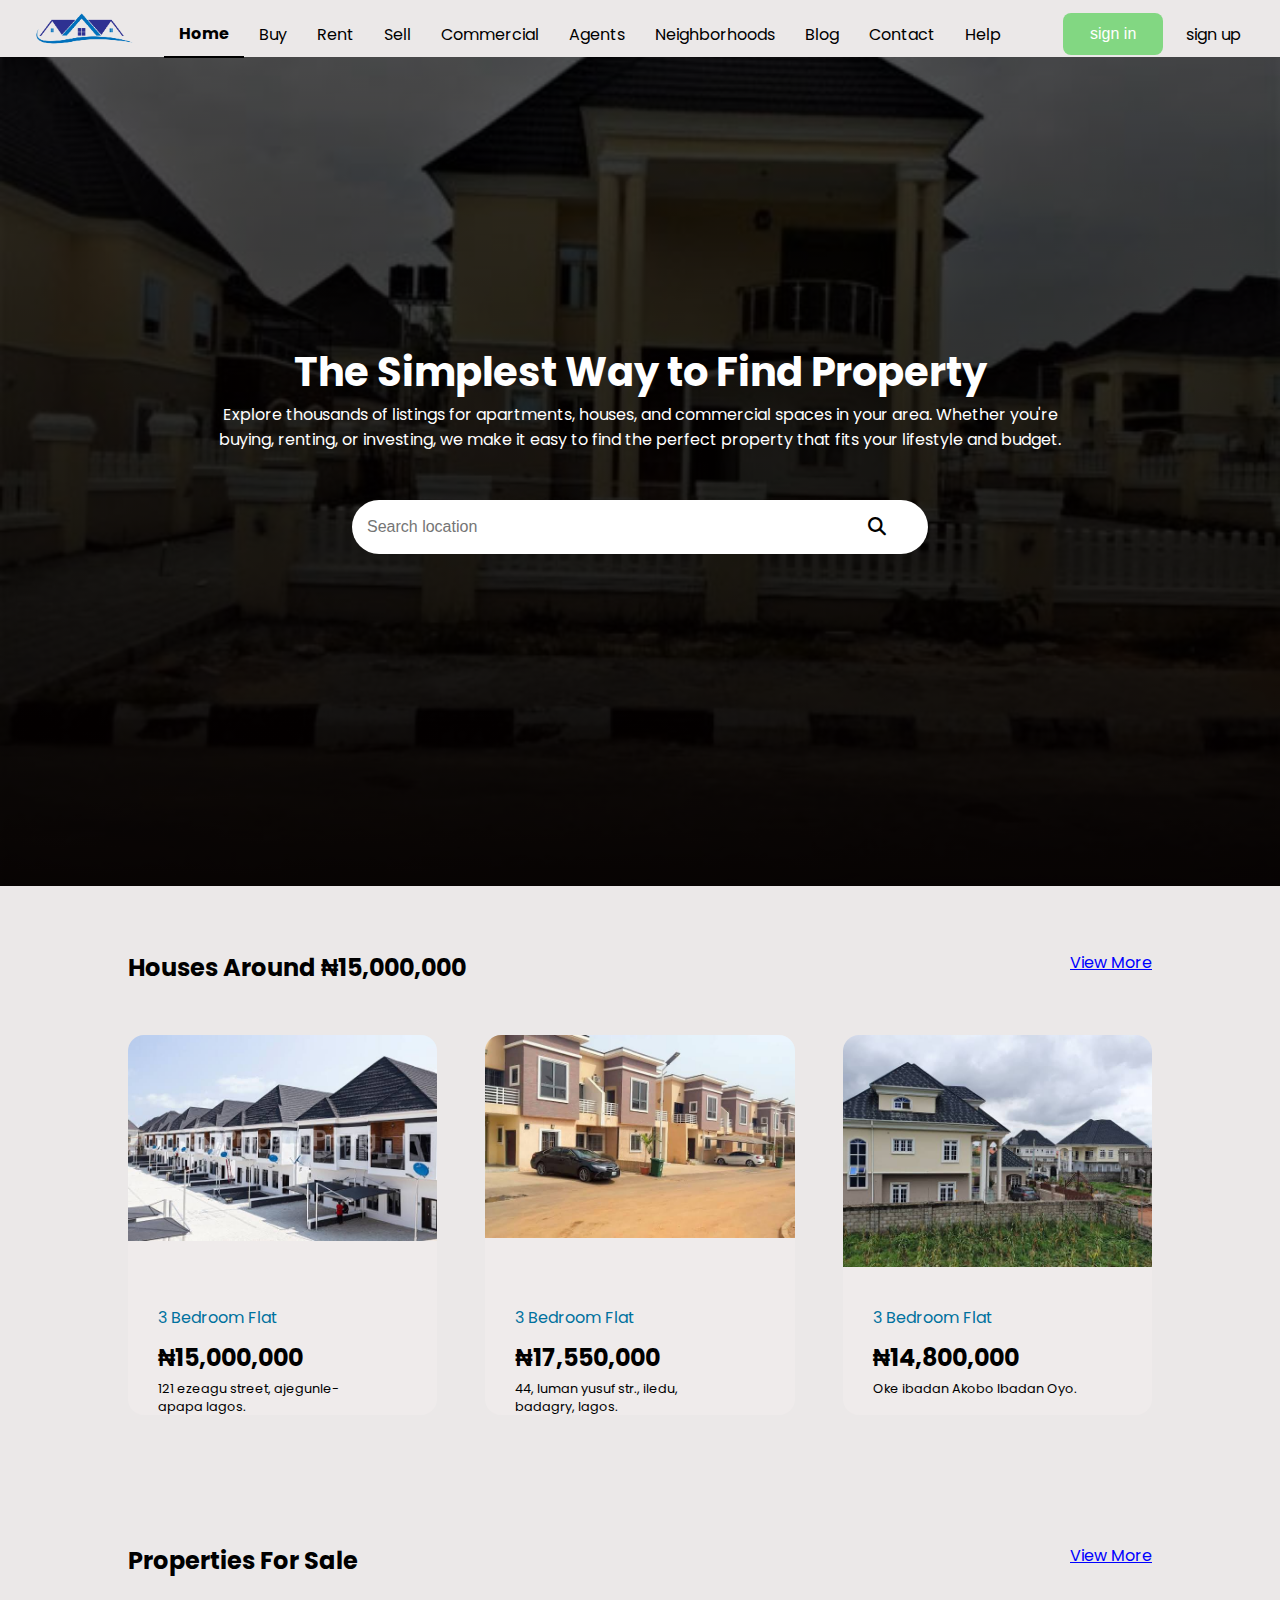
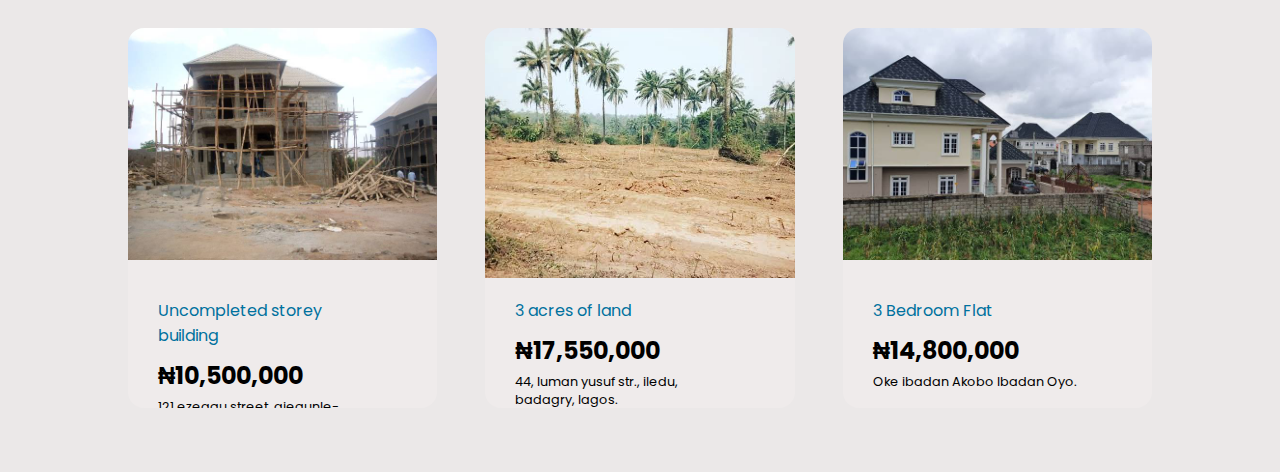
<file: index.html>
<!DOCTYPE html>
<html>
<head>
    <title> REAL ESTATE</title>
    <link rel = "stylesheet" href ="html.css">
    <link rel="stylesheet" href="https://cdnjs.cloudflare.com/ajax/libs/font-awesome/6.5.0/css/all.min.css" />
    <link href="https://fonts.googleapis.com/css2?family=Poppins:wght@400;600&display=swap" rel="stylesheet">

</head>

<body>
         <nav class="nav">
            <div class="logo-links">
            <div class="logodiv">
                <img class="logo" src="static/image/logo.png" alt="logo">
            </div>

            <a href="index.html" class="active link">Home</a>
            <a href="buy.html" id="buy-link" class="link">Buy</a>
            <a href="rent.html" id="rent-link" class="link">Rent </a>
            <a href="sell.html"> Sell</a>
            <a href="#">Commercial</a>
            <a href="#">Agents</a>
            <a href="#">Neighborhoods</a>
            <a href="#">Blog</a>
            <a href="#">Contact</a>
            <a href="help.html">Help </a>
            
            </div>


            <div class="signup">
                <button><a href="login.html">sign in </a></button>
                <a>sign up</a>
            </div>
        </nav>

        <div id="buy-dropdown" class="drop">
            <div class="firstpart">
                <ul>
                    <li><a href="">Property for sale</a></li>
                    <li><a href="">Lands for sale</a></li>
                    <li><a href="">Houses for sale</a></li>
                    <li><a href="">Flats & Apartments for sale</a></li>
                    <li><a href="">All Property for sale</a></li>
                </ul>
            </div>
            <div class="secondpart"></div>
        </div>

        <div id="rent-dropdown" class="drop">
            <div class="firstpart">
                <ul>
                    <li><a href="">Property for rent</a></li>
                    <li><a href="">Lands for rent</a></li>
                    <li><a href="">Houses for rent</a></li>
                    <li><a href="">Flats & Apartments for rent</a></li>
                    <li><a href="">All Property for rent</a></li>
                </ul>
            </div>
            <div class="secondpart"></div>
        </div>


        <div class="body">
            <div class="text">
                <h1>The Simplest Way to Find Property</h1>
                <p>Explore thousands of listings for apartments, houses, and commercial spaces in your area. Whether you're buying, renting, or investing, we make it easy to find the perfect property that fits your lifestyle and budget.</p>
            </div>
             <div class="search-wrapper">
                  <input id="search" type="text" placeholder="Search location">
                  <i class="fas fa-search"></i>
             </div>  
        </div>


        <div class="property-sample">
            <div class="title">
                <h2>Houses Around &#8358;15,000,000</h2>
                <a href="">View More</a>
            </div>

            <div class="house-pics">
                <div class="card">
                    <div>
                        <img src="static/image/12.jpeg" alt="">
                    </div>
                    <div class="text">
                        <p>3 Bedroom Flat</p>
                        <h4>&#8358;15,000,000</h4>
                        <p class="p">121 ezeagu street, ajegunle-apapa lagos.</p>
                    </div>
                </div>

                <div class="card">
                    <div>
                        <img src="static/image/15.jpeg" alt="">
                    </div>
                    <div class="text">
                        <p>3 Bedroom Flat</p>
                        <h4>&#8358;17,550,000</h4>
                        <p class="p">44, luman yusuf str., iledu, badagry, lagos.</p>
                    </div>
                </div>

                <div class="card">
                    <div>
                        <img src="static/image/13.jpeg" alt="">
                    </div>
                    <div class="text">
                        <p>3 Bedroom Flat</p>
                        <h4>&#8358;14,800,000</h4>
                        <p class="p">Oke ibadan Akobo Ibadan Oyo.</p>
                    </div>
                </div>
            </div>
        </div>

        <div class="property-sample">
            <div class="title">
                <h2>Properties For Sale</h2>
                <a href="">View More</a>
            </div>

            <div class="house-pics">
                <div class="card">
                    <div>
                        <img src="static/image/19.jpeg" alt="">
                    </div>
                    <div class="text">
                        <p>Uncompleted storey building</p>
                        <h4>&#8358;10,500,000</h4>
                        <p class="p">121 ezeagu street, ajegunle-apapa lagos.</p>
                    </div>
                </div>

                <div class="card">
                    <div>
                        <img src="static/image/16.jpeg" alt="">
                    </div>
                    <div class="text">
                        <p>3 acres of land</p>
                        <h4>&#8358;17,550,000</h4>
                        <p class="p">44, luman yusuf str., iledu, badagry, lagos.</p>
                    </div>
                </div>

                <div class="card">
                    <div>
                        <img src="static/image/13.jpeg" alt="">
                    </div>
                    <div class="text">
                        <p>3 Bedroom Flat</p>
                        <h4>&#8358;14,800,000</h4>
                        <p class="p">Oke ibadan Akobo Ibadan Oyo.</p>
                    </div>
                </div>
            </div>
        </div>

        <script>
             function setDropdown (linkId, dropDownId){
                const dropDown = document.getElementById(dropDownId);
                const link = document.getElementById(linkId);

                link.addEventListener("mouseenter", ()=> {
                    dropDown.classList.add("show");  
                });
            
                link.addEventListener("mouseleave", ()=> {                    
                    if (!dropDown.matches(":hover") && !link.matches(":hover")){
                        dropDown.classList.remove("show");
                    }

                    dropDown.addEventListener("mouseleave", ()=>{
                        dropDown.classList.remove("show");
                    });
                });
            }
            
            setDropdown("buy-link", "buy-dropdown");
            setDropdown("rent-link", "rent-dropdown");
        </script>
    </body>

</html>
</file>
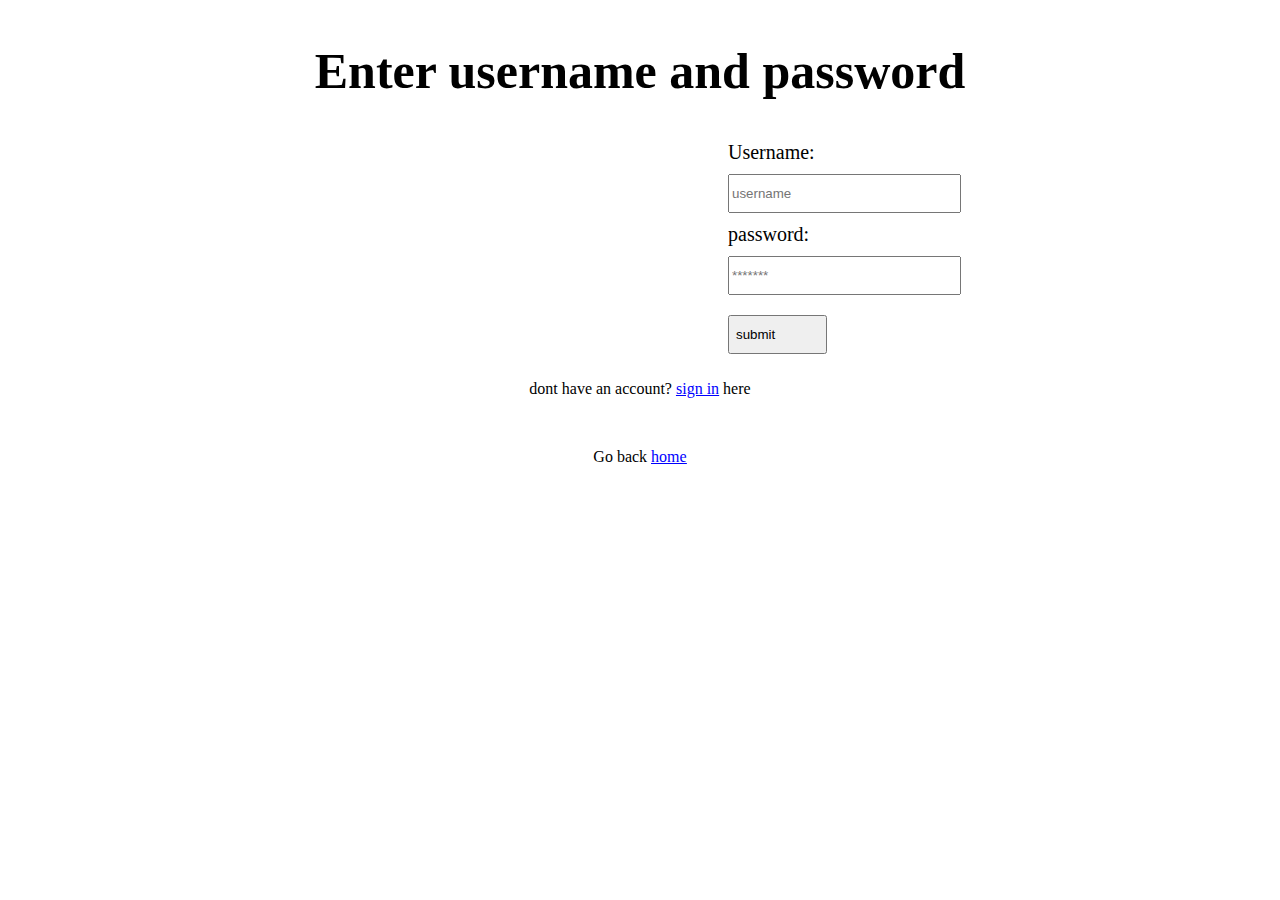
<file: registration.html>
<!DOCTYPE html>
<html>
    <head>
        <title> LOG IN</title>
        <link rel = "stylesheet"  type="text/css" href ="login.css">
    </head>
    <body>
        <h2>Enter username and password</h2>
        <form>
        
            <label for="username" id="surname">Username: </label><br>
            <input type="text" class="surname" placeholder="username"><br>
            <label for="password" id="surname">password: </label><br>
            <input type="password" class="surname" placeholder="*******"><br>
    
            <button class="surname">submit</button>
        </form>
       <p>dont have an account? <a href="file:///C:/Users/HP/Desktop/final%20project/login.html"><u>sign in</u></a> here</p>
       <br>
       <p>Go back <a href="file:///C:/Users/HP/Desktop/final%20project/html.final%20project.html"><u>home</u></a></p>
   
    </body>
</html>
</file>
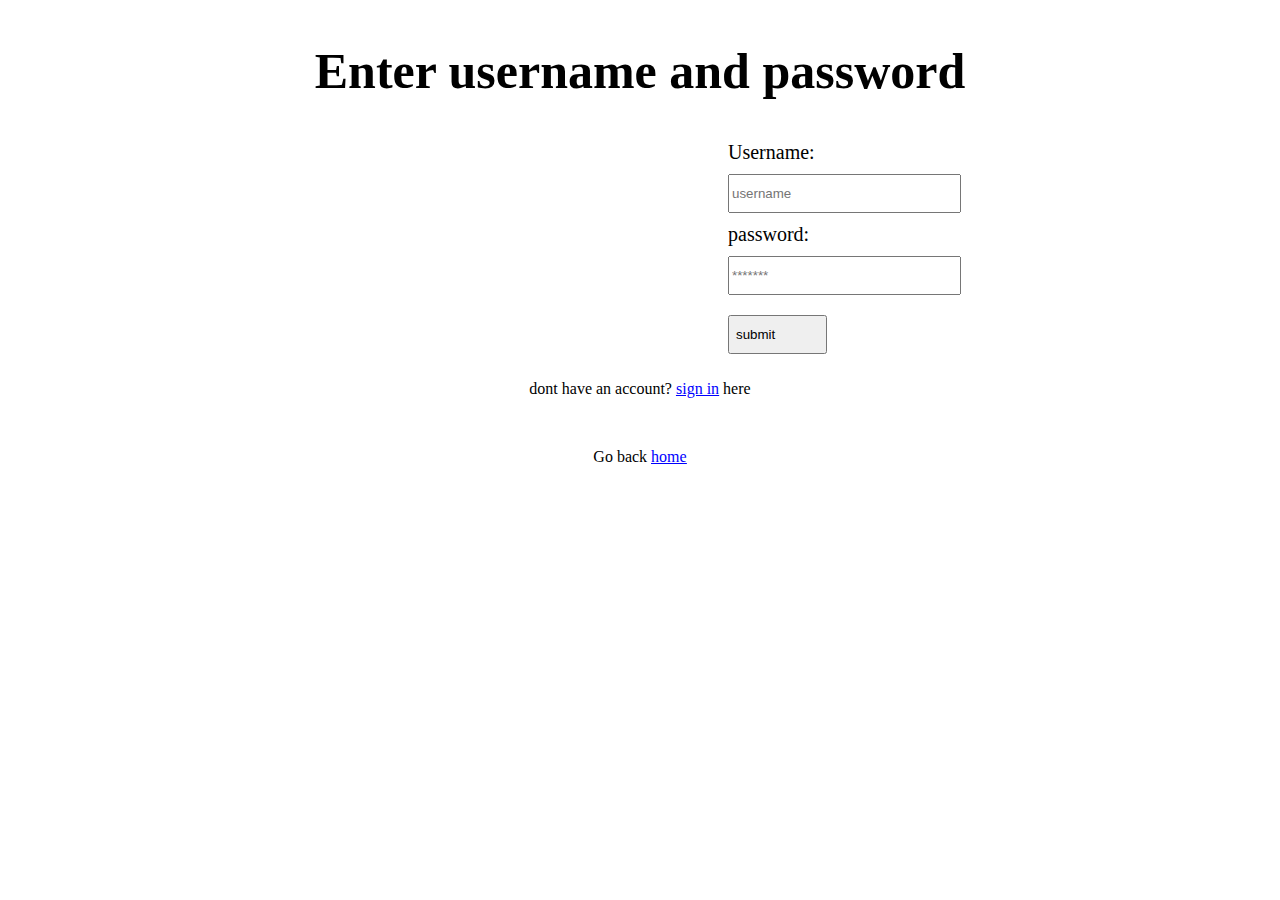
<file: templates/registration.html>
<!DOCTYPE html>
<html>
    <head>
        <title> LOG IN</title>
        <link rel = "stylesheet"  type="text/css" href ="login.css">
    </head>
    <body>
        <h2>Enter username and password</h2>
        <form>
        
            <label for="username" id="surname">Username: </label><br>
            <input type="text" class="surname" placeholder="username"><br>
            <label for="password" id="surname">password: </label><br>
            <input type="password" class="surname" placeholder="*******"><br>
    
            <button class="surname">submit</button>
        </form>
       <p>dont have an account? <a href="file:///C:/Users/HP/Desktop/final%20project/login.html"><u>sign in</u></a> here</p>
       <br>
       <p>Go back <a href="file:///C:/Users/HP/Desktop/final%20project/html.final%20project.html"><u>home</u></a></p>
   
    </body>
</html>
</file>
<file: html.css>
*{
    padding: 0;
    margin: 0;
}

html, body {
    height: auto;
    margin: 0;
    padding: 0;
   
}

body{
    background-image:
        linear-gradient(rgba(0, 0, 0, 0.63), rgb(4, 0, 0, 0.97)),
        url('static/image/10.jpeg');
    background-repeat: no-repeat;
    background-size: cover;
    background-position: center;
    background-attachment: fixed;
    
     width: 100vw;
    overflow-x: hidden;
    font-family: 'Poppins', sans-serif;
}

.logo {
    width: 120px;
}
.logodiv{
    margin-right: 20px;
}

.logo-links {
  display: flex;
  justify-content: center;
  align-items: center;
}

.nav{
    display: flex;
    justify-content: space-around;
    align-items: center;
    height: 20px;
    width: 100vw;
    padding: 24px 0;
    padding-bottom: 13px;
    position: relative;
    background-color: #ebe8e8;
    top: 0;
    position: sticky;
    z-index: 999;
}
.nav a{
    font-size: 16px;
    color:rgb(0, 0, 0);
    text-decoration: none; 
    transition: all 0.3s ease-in-out;
    padding: 10px 15px;
}
.nav a:hover{
   color: rgb(0, 0, 0);
   border-bottom: 2px solid rgb(0, 0, 0);
   background-color: #c7c6c6;
   border-radius: 8px;
}

.nav a.active{
    font-weight: bold;
    border-bottom: 2px solid rgb(0, 0, 0);
}

.signup{
    display: flex;
    gap: 8px;
    align-items: center;
}

.signup a {
    color: rgb(0, 0, 0);
    cursor: pointer;
    font-size: 16px;
    transition: all 0.3s ease-in-out;
    padding-bottom: 10px;
}

.signup a:hover {
    color: rgb(0, 0, 0);
   border-bottom: 2px solid rgb(0, 0, 0);
}

.signup a.active {
    border-bottom: 2px solid rgb(0, 0, 0);
}

button{
    font-size: 16px;
    padding: 12px 12px;
    color: white;
    background-color: rgb(130, 215, 130);
    border-radius: 8px;
    cursor: pointer;
    transition: all 0.3s ease-in-out;
    border: none;
}

button:hover{
    background-color: rgb(86, 170, 86);
    border-bottom: none;
}
.signup button a {
    text-decoration: none;
    color: white;
}
.signup button a:hover {
    border-bottom: none;
    background-color: transparent;
}

#buy-dropdown,
#rent-dropdown {
  width: 100vw;
  align-items: center;
  pointer-events: none;
  background-color: #c7c6c6;
  margin: 0;
  padding: 16px 0;
  padding-left: 310px;
  opacity: 0;
  height: 150px;
  transform: translateY(-2px);
  transition: all 0.5s ease-in;
  position: absolute;
  z-index: 999;
}

#buy-dropdown.show,
#rent-dropdown.show {
  opacity: 1;
  transform: translateY(0px);
  pointer-events: auto;
}
#rent-dropdown{
    padding-left: 368px;
}

.firstpart ul {
    list-style: none;
}

.firstpart ul li {
    color: rgb(0, 0, 0);
    padding: 2px 0;
}

.firstpart ul li a {
    color: rgb(0, 0, 0);
    padding: 2px 0;
    text-decoration: none;
}

.firstpart ul li a:hover{
    color: rgb(0, 0, 0);
    text-decoration: underline;
}






h1{
    color: white;
    text-align: center;
    font-size: 40px;
}
p{
    color: white;
    text-align: center;
    font-size: 16px;
}



 .body {
        padding: 32px;
        display: flex;
        flex-direction: column;
        justify-content: center;
        align-items: center;
        height: 85vh;
        position: relative;
        text-align: center;
    }

.text {
    width: 70%;
}
    
 .search-wrapper {
        position: relative;
        display: flex;
        justify-content: center;
        align-items: center;
        padding: 32px;
        width: 50%;
    }

    #search {
        width: 100%;
        padding: 12px 40px 12px 15px;
        font-size: 16px;
        border: none;
        border-radius: 50px;
        height: 30px;
        margin: 16px;
    }
   #search:focus {
        border: 2px solid  rgb(130, 215, 130);
        background-color: #ffffff;
        outline: none;
}

    .fa-search {
        position: absolute;
        right: 90px;
        top: 50%;
        transform: translateY(-50%);
        color: rgb(0, 0, 0);
        font-size: 18px;
        cursor: pointer;
        transition: all 0.3s ease-in-out;
    }

    .fa-search:hover {
        color: rgb(24, 11, 11);
        scale: 1.1;
    }

    .property-sample{
        display: flex;
        flex-direction: column;
        gap: 50px;
        height: auto;
        background-color: #ebe8e8;
        padding: 64px 128px;
    }

    .property-sample .title {
        display: flex;
        justify-content: space-between;
    }

    .property-sample h2 {
        color: rgb(0, 0, 0);
    }

    .property-sample a {
        color: blue;
    }
    .property-sample a:hover {
        color: rgb(10, 10, 92);
    }


    .house-pics {
        display: grid;
        grid-template-columns: repeat(3, 1fr);
        grid-row-gap: 40px;
        grid-column-gap: 48px;
    }

    .house-pics .card {
        border-radius: 16px ;
        height: 380px;
        overflow: hidden;
        background-color: #efebeb;
        cursor: pointer;
        transition: all 0.3s ease-in-out;
    }
    
    .house-pics .card:hover{
         box-shadow: 0 0 15px rgba(0, 0, 0, 0.282);
    }
       

    .house-pics .card div {
        height: 250px;
        overflow: hidden;

    }

    .house-pics .card img {
        width: 100%;
    }

    .house-pics .card .text {
        padding: 20px 30px;
    }
    .house-pics .card p {
        color: rgb(0, 113, 158);
        text-align: left;
        font-size: 1rem;
        margin-bottom: 10px;
        
    }
    
    .house-pics .card h4{
        color: black;
        text-align: left;
        font-size: 1.5rem;
        margin-bottom: 5px;
    }

     .house-pics .card .p{
        color: black;
        text-align: left;
        font-size: 0.8rem;
    }
</file>
<file: login.css>
#surname{
    font-size: 20px;
    padding-top: 20px;
    padding-left: 20px;
    margin-bottom: 0px;
}
.surname{
    margin-top: 10px;
    margin-left: 20px;
    margin-bottom: 10px;
    padding-top: 10px;
    padding-bottom: 10px;
    padding-right: 50px;
}
form{
    padding-left: 700px;
    padding-top: 0px;
}
h1
{
    text-align: center;
    font-size: 100px;
}
h2
{
    text-align: center;
    font-size: 50px;
}
p{
    text-align: center; 
}
a:hover{
    color: gold;
    cursor: pointer;
}
a{
    color: blue;
    text-underline-position: below;
}
</file>
<file: templates/login.css>
#surname{
    font-size: 20px;
    padding-top: 20px;
    padding-left: 20px;
    margin-bottom: 0px;
}
.surname{
    margin-top: 10px;
    margin-left: 20px;
    margin-bottom: 10px;
    padding-top: 10px;
    padding-bottom: 10px;
    padding-right: 50px;
}
form{
    padding-left: 700px;
    padding-top: 0px;
}
h1
{
    text-align: center;
    font-size: 100px;
}
h2
{
    text-align: center;
    font-size: 50px;
}
p{
    text-align: center; 
}
a:hover{
    color: gold;
    cursor: pointer;
}
a{
    color: blue;
    text-underline-position: below;
}
</file>
